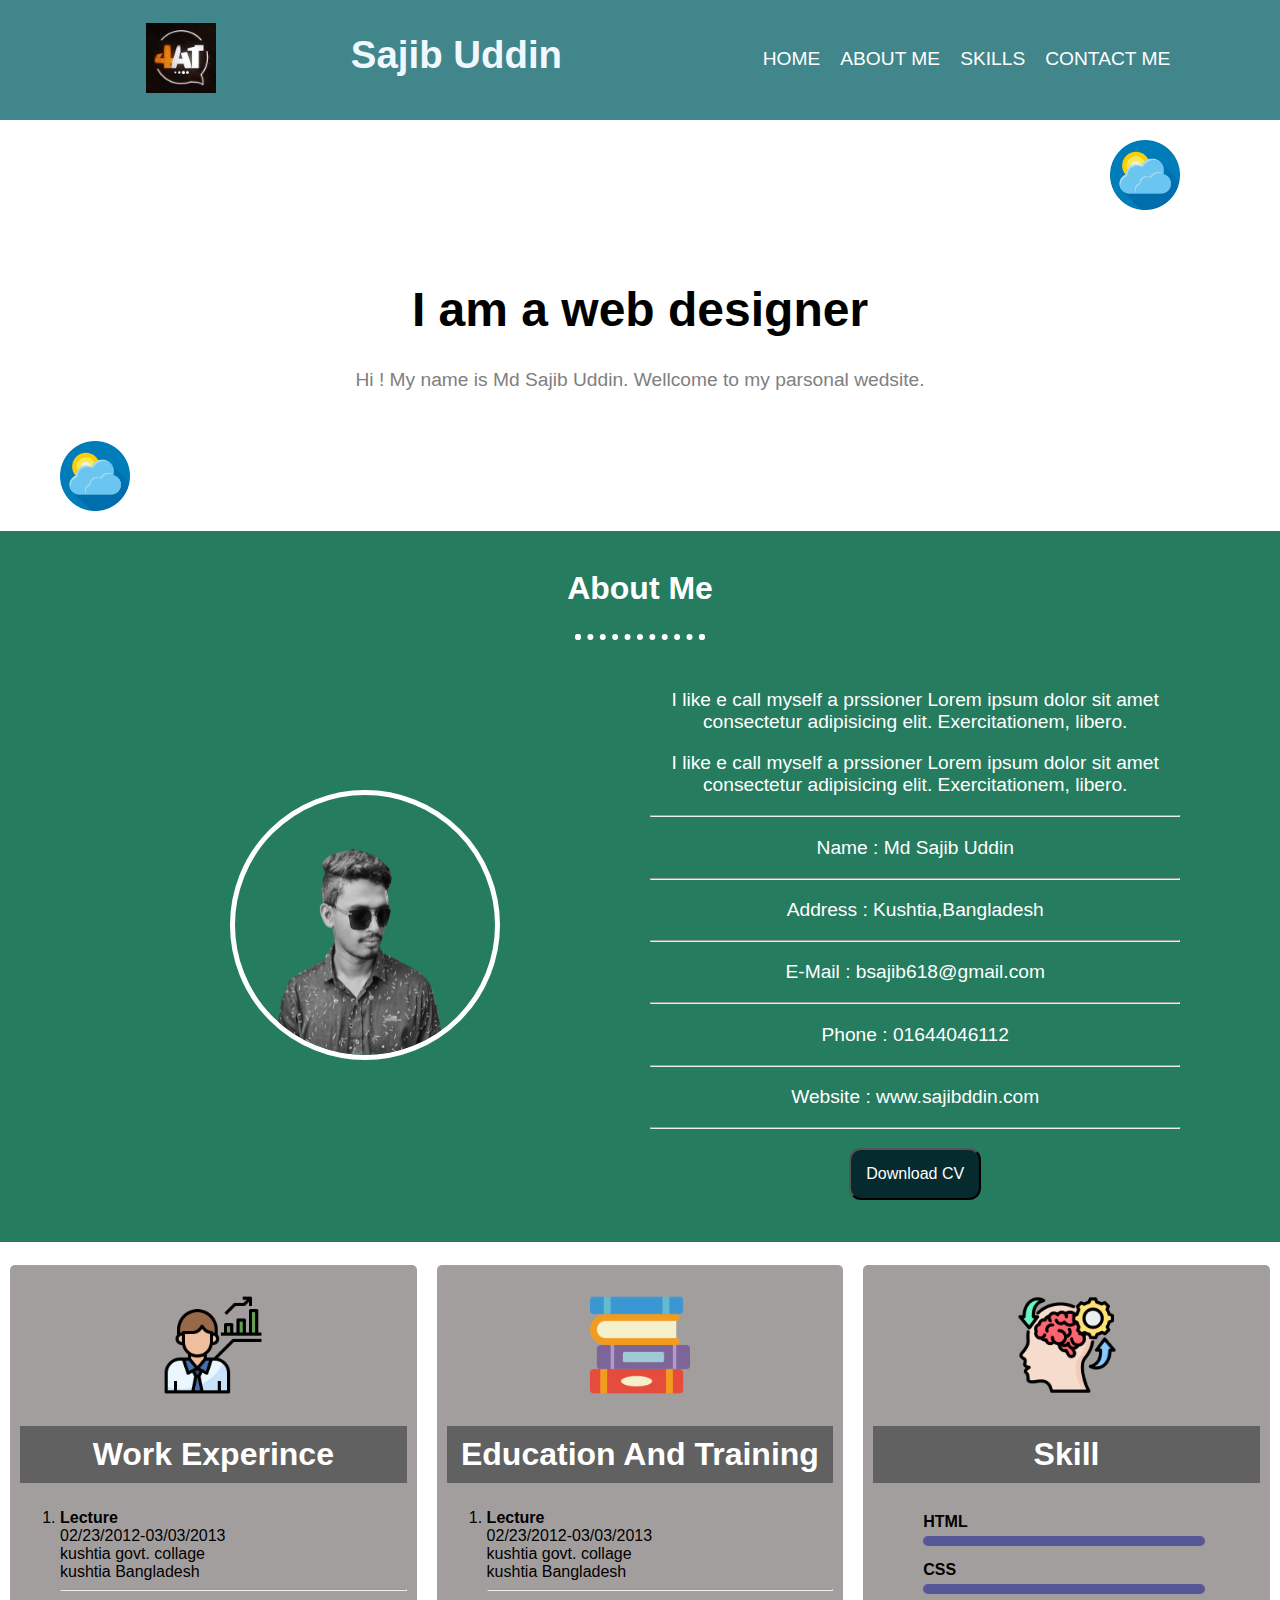
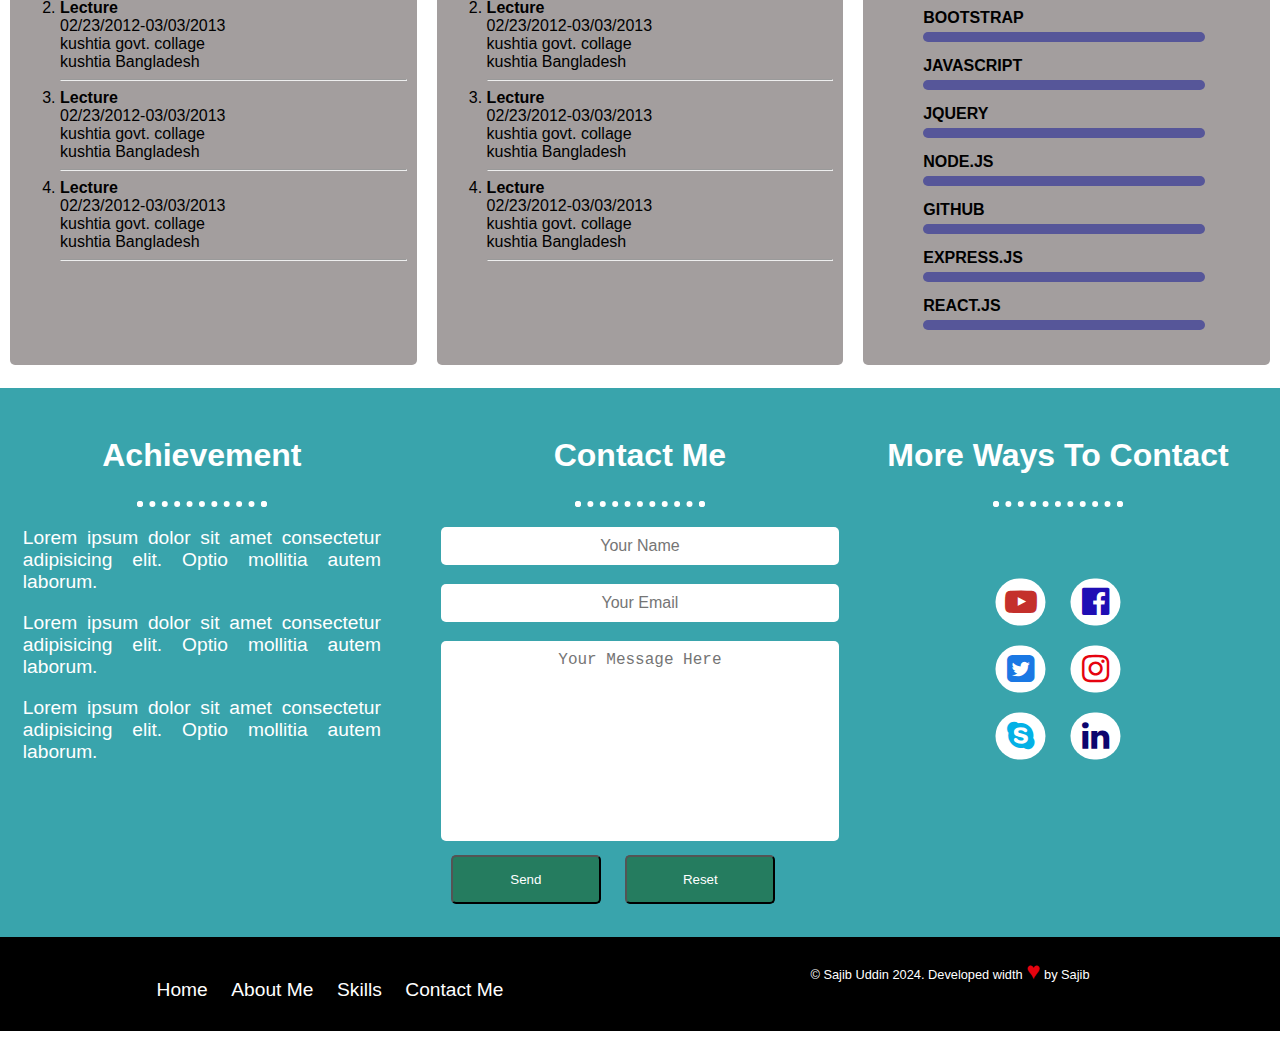
<file: index.html>
<!DOCTYPE html>
<html lang="en">
<head>
    <meta charset="UTF-8">
    <meta name="viewport" content="width=device-width, initial-scale=1.0">
    <title>portfolio</title>
    <!-- font awesomecdn -->
    <link rel="stylesheet" href="https://cdnjs.cloudflare.com/ajax/libs/font-awesome/4.7.0/css/font-awesome.min.css">
   
    <link rel="stylesheet" href="./mobile responsiv.css">
    <link rel="stylesheet" href="./laptop responsiv.css" media="screen and (min-width:992px)">
</head>
<body>

                                  <!-- navbar start  -->

    <div class="navbar">
        <div class="logo col-2">
            <img src="./unnamed.jpg" alt="logo" height="70px" width="70px">
        </div>
        <div class="nav-heading col-4">
            <h1>Sajib Uddin</h1>
        </div>
        <div class="nav-menu col-6">
            <a href="#">Home</a>
            <a href="#about-me-id">About Me</a>
            <a href="#skill">Skills</a>
            <a href="#contact">Contact Me</a>
        </div>
    </div>

                                      <!-- navbar end  -->



                                      <!-- profile start -->
    <div class="profile">
        <img class="top-weather-icon" src="./Weather-1024.webp"   alt="" height="70px" width="70px">

        <div class="profile-desc">
            <h1>I am a web designer</h1>
            <p>
                Hi ! My name is Md Sajib Uddin. Wellcome to my parsonal wedsite.
            </p>
        </div>
        <img class="bottom-weather-icon" src="./Weather-1024.webp" alt="" height="70px" width="70px">
    
    </div>
    

                                      <!-- profile end -->


                                      <!-- about me start -->

    <div class="about-me" id="about-me-id">
        <h2>About Me</h2>
        <hr class="dotted-hr">

        <div class="about-me-img col-6">
            <img src="./IMG_20231002_195712-removebg-preview.png" alt="">
            

            
                
        </div>

        <div class="about-me-desc col-6">
            <p>I like e call myself a prssioner Lorem ipsum dolor sit amet consectetur adipisicing elit. Exercitationem, libero.
        </p>
        <p>I like e call myself a prssioner Lorem ipsum dolor sit amet consectetur adipisicing elit. Exercitationem, libero.
            </p>
            <hr class="about-me-hr">
            <p>Name : Md Sajib Uddin</p>
            <hr class="about-me-hr">
            <p>Address : Kushtia,Bangladesh</p>
            <hr class="about-me-hr">
            <p>E-Mail : <a href="mailto:bsajib618@gmail.com
                "></a>bsajib618@gmail.com
            </p>
            <hr class="about-me-hr">

            <P>Phone : <a href="tel:+88o1644046112"></a>01644046112</P>
            <hr class="about-me-hr">
            <p>Website : <a href="#"></a>www.sajibddin.com</p>
            <hr class="about-me-hr">
            <p class="cv-button">
                <button>Download CV</button>
            </p>
        </div>
    </div>

                                      <!-- about me end -->

                        <!-- professional experince start  -->
<div class="professional-experince">


                <!-- work info start -->
    <div class="word-experince col-4">
        <div class="card">
            <div class="card-icon">
                <img src="./increase.png" alt="">
            </div>
            <div class="card-title">
                <h2>Work Experince</h2>
            </div>
            <div class="card-desc">
                <ol>
                    <li>
                        <strong>Lecture</strong> <br>
                        02/23/2012-03/03/2013 <br>
                        kushtia govt. collage <br>
                        kushtia Bangladesh <br>
                        <hr>
                    </li>
                    <li>
                        <strong>Lecture</strong> <br>
                        02/23/2012-03/03/2013 <br>
                        kushtia govt. collage <br>
                        kushtia Bangladesh <br>
                        <hr>
                    </li>
                    <li>
                        <strong>Lecture</strong> <br>
                        02/23/2012-03/03/2013 <br>
                        kushtia govt. collage <br>
                        kushtia Bangladesh <br>
                        <hr>
                    </li>
                    <li>
                        <strong>Lecture</strong> <br>
                        02/23/2012-03/03/2013 <br>
                        kushtia govt. collage <br>
                        kushtia Bangladesh <br>
                        <hr>
                    </li>
                </ol>
            </div>
        </div>
    </div>
            <!-- work info end-->


                <!-- education info start-->
    <div class="education-experince col-4">
        <div class="card">
            <div class="card-icon">
                <img src="./book-stack.png" alt="">
            </div>
            <div class="card-title">
                <h2>Education And Training</h2>
            </div>
            <div class="card-desc">
                <ol>
                    <li>
                        <strong>Lecture</strong> <br>
                        02/23/2012-03/03/2013 <br>
                        kushtia govt. collage <br>
                        kushtia Bangladesh <br>
                        <hr>
                    </li>
                    <li>
                        <strong>Lecture</strong> <br>
                        02/23/2012-03/03/2013 <br>
                        kushtia govt. collage <br>
                        kushtia Bangladesh <br>
                        <hr>
                    </li>
                    <li>
                        <strong>Lecture</strong> <br>
                        02/23/2012-03/03/2013 <br>
                        kushtia govt. collage <br>
                        kushtia Bangladesh <br>
                        <hr>
                    </li>
                    <li>
                        <strong>Lecture</strong> <br>
                        02/23/2012-03/03/2013 <br>
                        kushtia govt. collage <br>
                        kushtia Bangladesh <br>
                        <hr>
                    </li>
                </ol>
            </div>
        </div>
    </div>
                <!-- education info end-->


                <!-- skill info start-->
    <div id="skill" class="skill-experince col-4">
        <div class="card">
            <div class="card-icon">
                <img src="./learning.png" alt="">
            </div>
            <div class="card-title">
                <h2>Skill</h2>
            </div>
            <div class="card-desc">
                <div class="skills-container">
                    <ul>
                        <li class="html">HTML</li>
                        <li class="css">CSS</li>
                        <li class="bootstrap">Bootstrap</li>
                        <li class="js">JavaScript</li>
                        <li class="jquery">Jquery</li>
                        <li class="node">Node.js</li>
                        <li class="git">GitHub</li>
                        <li class="express">Express.js</li>
                        <li class="react">React.js</li>
                    </ul>
                </div>
            </div>
        </div>
    </div>
                <!-- skill info end-->
</div>
                        <!-- professional experince end -->

                        <!-- achievement-contact start -->

<div class="achievement-contact">
    <div class="achievement col-4">
        <h2>Achievement</h2>
        <hr class="dotted-hr">
        <p>Lorem ipsum dolor sit amet consectetur adipisicing elit. Optio mollitia autem laborum.</p>
        <p>Lorem ipsum dolor sit amet consectetur adipisicing elit. Optio mollitia autem laborum.</p>
        <p>Lorem ipsum dolor sit amet consectetur adipisicing elit. Optio mollitia autem laborum.</p>
    </div>
    <!-- cntact -->
    <div id="contact" class="Contact col-4">
        <h2>Contact Me</h2>
        <hr class="dotted-hr">
        <form action="mailto:sajibuddin18992@gmail.com" method="post" enctype="text/plain">
            <p>
                <input type="text" placeholder="Your Name" name="Name"> 
            </p>
            <p>
                <input type="email" placeholder="Your Email" name="email"> 
            </p>
            <textarea name="message" id="" cols="30" rows="10" placeholder="Your Message Here"></textarea>
            <button type="submit">Send</button>
            <button type="reset">Reset</button>


        </form>
    </div>
    <!-- contact links -->
    <div class="contact-links col-4">
        <h2>More Ways To Contact</h2>
        <hr class="dotted-hr">
        <div class="media-button">

            <!-- youtube -->
            <button class="btn"><i class="fa fa-youtube-play" aria-hidden="true" style="color: #c4302b;" onclick="window.open('http://www.youtube.com/@itssajib5603')" class="request-callback"></i></button>

            <!-- facebook -->

            <button class="btn"><i class="fa fa-facebook-official" aria-hidden="true" style="color: #1f0eb4;" onclick="window.open('https://www.facebook.com/mdsajibhasin394?mibextid=JRoKGi')" class="request-callback"></i></button>

            <!-- twitter -->
            <button class="btn"><i class="fa fa-twitter-square" aria-hidden="true" style="color: #1a78e4;" onclick="window.open('https://twitter.com/Sajib46174380')" class="request-callback"></i></button>

            <!-- instagram -->
            <button class="btn"><i class="fa fa-instagram" aria-hidden="true" style="color: #e6030f;" onclick="window.open('https://instagram.com/sajibuddinbiswas')" class="request-callback"></i></button>

            <!-- skype -->

            <button class="btn"><i class="fa fa-skype" aria-hidden="true" style="color: #03b1e6;" onclick="window.open('')" class="request-callback"></i></button>

            <!-- linkdin -->
            <button class="btn"><i class="fa fa-linkedin" aria-hidden="true" style="color: #0c056e;" onclick="window.open('')" class="request-callback"></i></button>
        </div>
    </div>

</div>


                        <!-- achievement-contact end -->

                        <!-- footer stard here -->

<div class="footer">
    <div class="footer-menu col-6">
        <a href="#">Home</a>
            <a href="#about-me-id">About Me</a>
            <a href="#skill">Skills</a>
            <a href="#contact">Contact Me</a>
    </div>
    <div class="footer-desc">
        &copy; Sajib Uddin 2024. Developed width <span style="color:#e6030f; font-size: 1.5rem;">♥</span> by Sajib
    </div>

</div>

                        <!-- footer end here -->
    
</body>
</html>
</file>
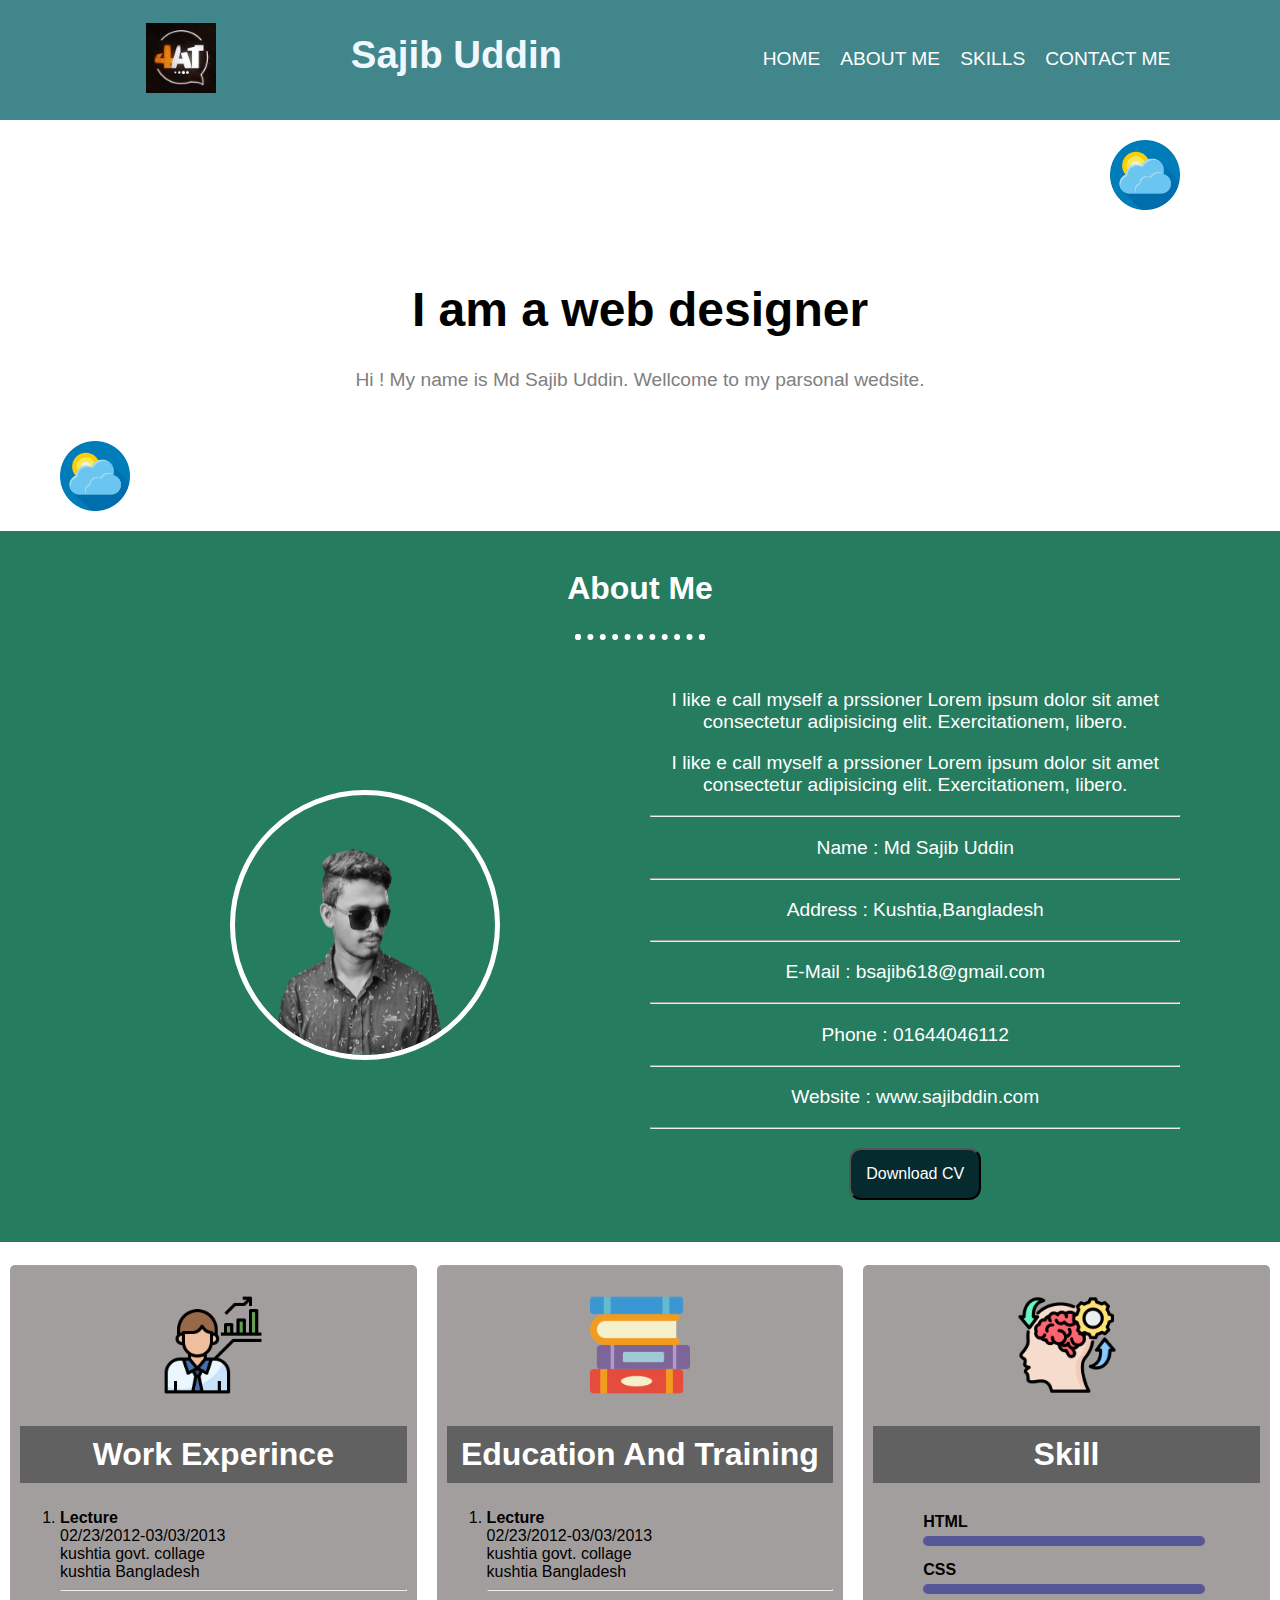
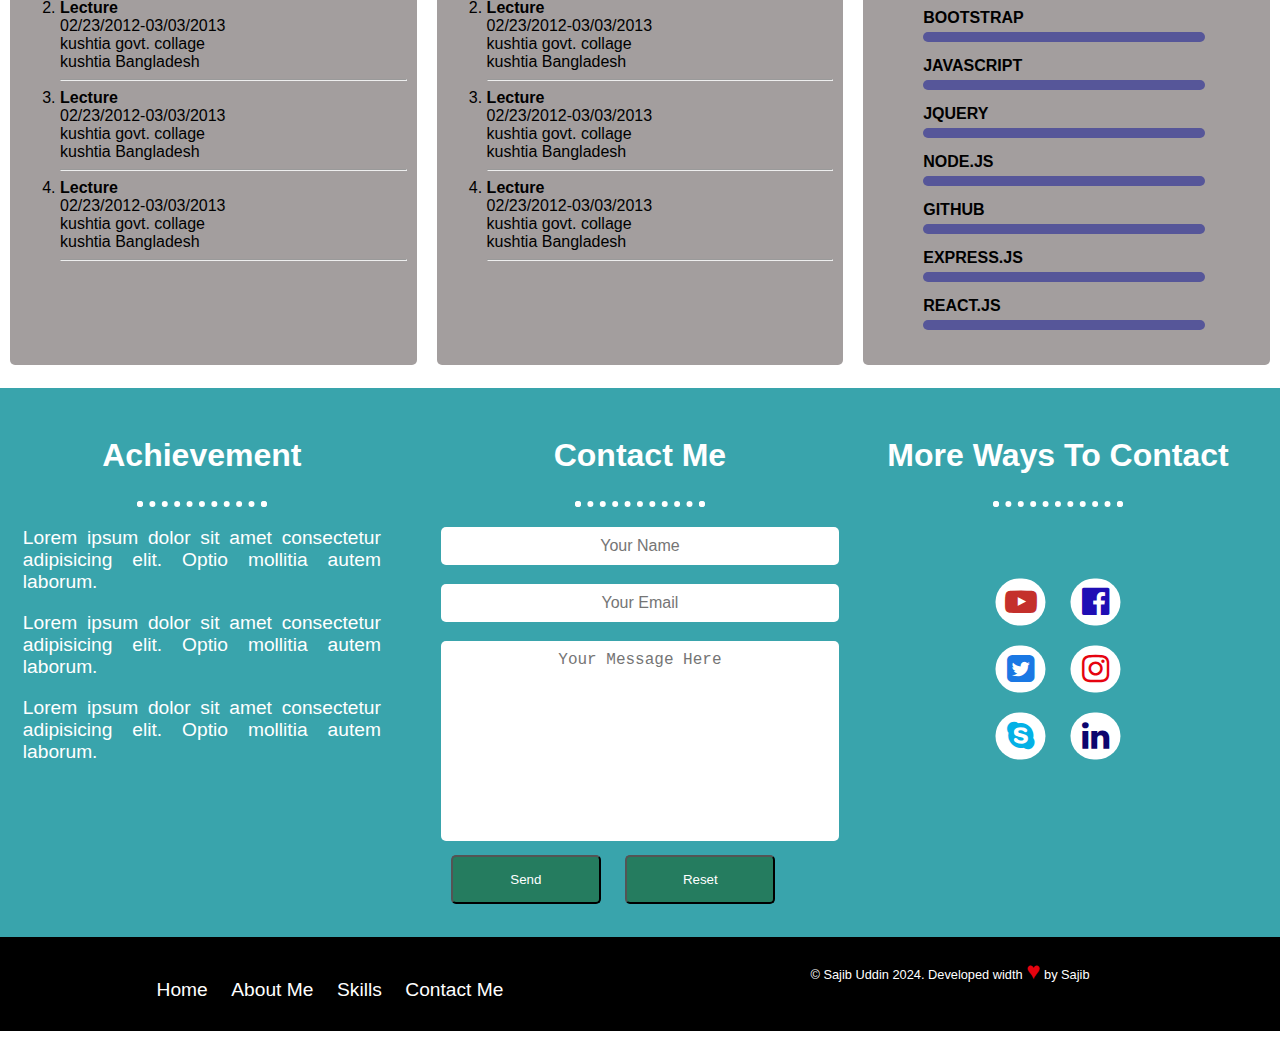
<file: portfolio.html>
<!DOCTYPE html>
<html lang="en">
<head>
    <meta charset="UTF-8">
    <meta name="viewport" content="width=device-width, initial-scale=1.0">
    <title>portfolio</title>
    <!-- font awesomecdn -->
    <link rel="stylesheet" href="https://cdnjs.cloudflare.com/ajax/libs/font-awesome/4.7.0/css/font-awesome.min.css">
   
    <link rel="stylesheet" href="./mobile responsiv.css">
    <link rel="stylesheet" href="./laptop responsiv.css" media="screen and (min-width:992px)">
</head>
<body>

                                  <!-- navbar start  -->

    <div class="navbar">
        <div class="logo col-2">
            <img src="./unnamed.jpg" alt="logo" height="70px" width="70px">
        </div>
        <div class="nav-heading col-4">
            <h1>Sajib Uddin</h1>
        </div>
        <div class="nav-menu col-6">
            <a href="#">Home</a>
            <a href="#about-me-id">About Me</a>
            <a href="#skill">Skills</a>
            <a href="#contact">Contact Me</a>
        </div>
    </div>

                                      <!-- navbar end  -->



                                      <!-- profile start -->
    <div class="profile">
        <img class="top-weather-icon" src="./Weather-1024.webp"   alt="" height="70px" width="70px">

        <div class="profile-desc">
            <h1>I am a web designer</h1>
            <p>
                Hi ! My name is Md Sajib Uddin. Wellcome to my parsonal wedsite.
            </p>
        </div>
        <img class="bottom-weather-icon" src="./Weather-1024.webp" alt="" height="70px" width="70px">
    
    </div>
    

                                      <!-- profile end -->


                                      <!-- about me start -->

    <div class="about-me" id="about-me-id">
        <h2>About Me</h2>
        <hr class="dotted-hr">

        <div class="about-me-img col-6">
            <img src="./IMG_20231002_195712-removebg-preview.png" alt="">
            

            
                
        </div>

        <div class="about-me-desc col-6">
            <p>I like e call myself a prssioner Lorem ipsum dolor sit amet consectetur adipisicing elit. Exercitationem, libero.
        </p>
        <p>I like e call myself a prssioner Lorem ipsum dolor sit amet consectetur adipisicing elit. Exercitationem, libero.
            </p>
            <hr class="about-me-hr">
            <p>Name : Md Sajib Uddin</p>
            <hr class="about-me-hr">
            <p>Address : Kushtia,Bangladesh</p>
            <hr class="about-me-hr">
            <p>E-Mail : <a href="mailto:bsajib618@gmail.com
                "></a>bsajib618@gmail.com
            </p>
            <hr class="about-me-hr">

            <P>Phone : <a href="tel:+88o1644046112"></a>01644046112</P>
            <hr class="about-me-hr">
            <p>Website : <a href="#"></a>www.sajibddin.com</p>
            <hr class="about-me-hr">
            <p class="cv-button">
                <button>Download CV</button>
            </p>
        </div>
    </div>

                                      <!-- about me end -->

                        <!-- professional experince start  -->
<div class="professional-experince">


                <!-- work info start -->
    <div class="word-experince col-4">
        <div class="card">
            <div class="card-icon">
                <img src="./increase.png" alt="">
            </div>
            <div class="card-title">
                <h2>Work Experince</h2>
            </div>
            <div class="card-desc">
                <ol>
                    <li>
                        <strong>Lecture</strong> <br>
                        02/23/2012-03/03/2013 <br>
                        kushtia govt. collage <br>
                        kushtia Bangladesh <br>
                        <hr>
                    </li>
                    <li>
                        <strong>Lecture</strong> <br>
                        02/23/2012-03/03/2013 <br>
                        kushtia govt. collage <br>
                        kushtia Bangladesh <br>
                        <hr>
                    </li>
                    <li>
                        <strong>Lecture</strong> <br>
                        02/23/2012-03/03/2013 <br>
                        kushtia govt. collage <br>
                        kushtia Bangladesh <br>
                        <hr>
                    </li>
                    <li>
                        <strong>Lecture</strong> <br>
                        02/23/2012-03/03/2013 <br>
                        kushtia govt. collage <br>
                        kushtia Bangladesh <br>
                        <hr>
                    </li>
                </ol>
            </div>
        </div>
    </div>
            <!-- work info end-->


                <!-- education info start-->
    <div class="education-experince col-4">
        <div class="card">
            <div class="card-icon">
                <img src="./book-stack.png" alt="">
            </div>
            <div class="card-title">
                <h2>Education And Training</h2>
            </div>
            <div class="card-desc">
                <ol>
                    <li>
                        <strong>Lecture</strong> <br>
                        02/23/2012-03/03/2013 <br>
                        kushtia govt. collage <br>
                        kushtia Bangladesh <br>
                        <hr>
                    </li>
                    <li>
                        <strong>Lecture</strong> <br>
                        02/23/2012-03/03/2013 <br>
                        kushtia govt. collage <br>
                        kushtia Bangladesh <br>
                        <hr>
                    </li>
                    <li>
                        <strong>Lecture</strong> <br>
                        02/23/2012-03/03/2013 <br>
                        kushtia govt. collage <br>
                        kushtia Bangladesh <br>
                        <hr>
                    </li>
                    <li>
                        <strong>Lecture</strong> <br>
                        02/23/2012-03/03/2013 <br>
                        kushtia govt. collage <br>
                        kushtia Bangladesh <br>
                        <hr>
                    </li>
                </ol>
            </div>
        </div>
    </div>
                <!-- education info end-->


                <!-- skill info start-->
    <div id="skill" class="skill-experince col-4">
        <div class="card">
            <div class="card-icon">
                <img src="./learning.png" alt="">
            </div>
            <div class="card-title">
                <h2>Skill</h2>
            </div>
            <div class="card-desc">
                <div class="skills-container">
                    <ul>
                        <li class="html">HTML</li>
                        <li class="css">CSS</li>
                        <li class="bootstrap">Bootstrap</li>
                        <li class="js">JavaScript</li>
                        <li class="jquery">Jquery</li>
                        <li class="node">Node.js</li>
                        <li class="git">GitHub</li>
                        <li class="express">Express.js</li>
                        <li class="react">React.js</li>
                    </ul>
                </div>
            </div>
        </div>
    </div>
                <!-- skill info end-->
</div>
                        <!-- professional experince end -->

                        <!-- achievement-contact start -->

<div class="achievement-contact">
    <div class="achievement col-4">
        <h2>Achievement</h2>
        <hr class="dotted-hr">
        <p>Lorem ipsum dolor sit amet consectetur adipisicing elit. Optio mollitia autem laborum.</p>
        <p>Lorem ipsum dolor sit amet consectetur adipisicing elit. Optio mollitia autem laborum.</p>
        <p>Lorem ipsum dolor sit amet consectetur adipisicing elit. Optio mollitia autem laborum.</p>
    </div>
    <!-- cntact -->
    <div id="contact" class="Contact col-4">
        <h2>Contact Me</h2>
        <hr class="dotted-hr">
        <form action="mailto:sajibuddin18992@gmail.com" method="post" enctype="text/plain">
            <p>
                <input type="text" placeholder="Your Name" name="Name"> 
            </p>
            <p>
                <input type="email" placeholder="Your Email" name="email"> 
            </p>
            <textarea name="message" id="" cols="30" rows="10" placeholder="Your Message Here"></textarea>
            <button type="submit">Send</button>
            <button type="reset">Reset</button>


        </form>
    </div>
    <!-- contact links -->
    <div class="contact-links col-4">
        <h2>More Ways To Contact</h2>
        <hr class="dotted-hr">
        <div class="media-button">

            <!-- youtube -->
            <button class="btn"><i class="fa fa-youtube-play" aria-hidden="true" style="color: #c4302b;" onclick="window.open('http://www.youtube.com/@itssajib5603')" class="request-callback"></i></button>

            <!-- facebook -->

            <button class="btn"><i class="fa fa-facebook-official" aria-hidden="true" style="color: #1f0eb4;" onclick="window.open('https://www.facebook.com/mdsajibhasin394?mibextid=JRoKGi')" class="request-callback"></i></button>

            <!-- twitter -->
            <button class="btn"><i class="fa fa-twitter-square" aria-hidden="true" style="color: #1a78e4;" onclick="window.open('https://twitter.com/Sajib46174380')" class="request-callback"></i></button>

            <!-- instagram -->
            <button class="btn"><i class="fa fa-instagram" aria-hidden="true" style="color: #e6030f;" onclick="window.open('https://instagram.com/sajibuddinbiswas')" class="request-callback"></i></button>

            <!-- skype -->

            <button class="btn"><i class="fa fa-skype" aria-hidden="true" style="color: #03b1e6;" onclick="window.open('')" class="request-callback"></i></button>

            <!-- linkdin -->
            <button class="btn"><i class="fa fa-linkedin" aria-hidden="true" style="color: #0c056e;" onclick="window.open('')" class="request-callback"></i></button>
        </div>
    </div>

</div>


                        <!-- achievement-contact end -->

                        <!-- footer stard here -->

<div class="footer">
    <div class="footer-menu col-6">
        <a href="#">Home</a>
            <a href="#about-me-id">About Me</a>
            <a href="#skill">Skills</a>
            <a href="#contact">Contact Me</a>
    </div>
    <div class="footer-desc">
        &copy; Sajib Uddin 2024. Developed width <span style="color:#e6030f; font-size: 1.5rem;">♥</span> by Sajib
    </div>

</div>

                        <!-- footer end here -->
    
</body>
</html>
</file>
<file: mobile responsiv.css>
*{
    box-sizing: border-box;
}
body{
    margin: 0;
    font-family: Arial, Helvetica, sans-serif;
}

a{
    color: rgb(255, 255, 255);
    font-size: 1.2rem;
    text-decoration: none;
}
 p{
    font-size: 1.2rem;
    text-align: justify;
 }
 
h1{
    font-size: 2.4rem;
    text-align: center;
}
h2{
    font-size: 2rem;
    text-align: center;
}
.dotted-hr{
    border: 6px dotted white;
    border-bottom: none;
    margin: 20px auto;
    width: 130px;
}

                                     /* navbar style start */


/* for leptop */
[class*="col-"]{
    float: left;
    padding: 10px;
}
/* for mobile */
[class*="col-"]{
    width: 100%;
}
.navbar{
    background-color: #40868b;
    padding: 1% 7%;
    text-align: center;
}
.navbar h1{
    color: aliceblue;
    margin: 0;
    padding-top: 10px;
}

.nav-menu{
    display: flex;
    flex-direction: column;
    text-transform: uppercase;
}
.navbar::after{
    content: '';
    clear: both;
    display: table;
}
.nav-menu a{
    background-color: #0c6168;
    border-radius: 10px;
    margin: 7px;
    padding: 10px;
}

.nav-menu a:hover{
    background-color: gray;
}


                                 /* navbar style end */


                                 /* profile style start */
.profile{
    padding: 130px 10px;
    text-align: center;
    position: relative;
}
/* icon top */
.profile .top-weather-icon{
    position: absolute;
    right: 60px;
    top: 20px;
    transition: transform 2s;
}
.profile .top-weather-icon:hover{
   transform: rotate(360deg);
}
/* icon bottom */
.profile .bottom-weather-icon{
    position: absolute;
    left: 60px;
    
    transition: transform 2s;
}
.profile .bottom-weather-icon:hover{
   transform: rotate(360deg);
}
.profile-desc h1{
    font-family: Arial, Helvetica, sans-serif;
    font-size: 3rem;
}
.profile-desc p{
    color: gray;
    text-align: center;
    width: 90%;
    margin: 0 auto 20px auto;
}
.profile::after{
    display: table;
    content: '';
    clear: both;
}
                                /* profile style end  */

                                /* about me style start */

.about-me{
    background-color: #257c5f;
    padding: 1% 7%;
    color: rgb(255, 255, 255);
    text-align: center;
    font-family: Arial, Helvetica, sans-serif;
}
.about-me::after{
    clear: both;
    display: table;
    content: '';
}
.about-me-img img{
    border: 5px solid white;
    border-radius: 50%;
    height: 200px;
    width: 200px;
}
.about-me p{
    text-align: center;
}
.about-me a{
    font-size: 1.2rem;

}
.cv-button button{
    background-color: #052b2f;
    color: white;
    
    border-radius: 12px;
    padding: 15px;
    font-size: 1rem;
    text-align: center;
    cursor: pointer;
}
                                /* about me style end */


                        /* professional-experience start */
.professional-experince{
    padding: 1% 0;
}
.professional-experince .card{
    background-color: #a39e9e;
    border-radius: 5px;
    padding: 10px;
    transition: 0.3s;
    height: 700px;
}
.professional-experince .card:hover{
    box-shadow: 0px 4px 8px 5px black;
}
.professional-experince .card::after{
    display: table;
    content: '';
    clear: both;
}
.card-icon{
    text-align: center;
}
.card-icon img{
    margin-top: 20px;
    width: 100px;
}  
.rounded-img{
    border: 5px solid white;
    border-radius: 50%;
    padding: 10px;
}
.card-title h2{
    background-color: #616161;
    color: white;
    padding: 10px;
    text-align: center;
}                  
                         /* professional-experience end */

                /* skills style stard */
.skills-container{
    padding-right: 45px;
}
.skills-container li{
    list-style: none;
    font-weight: bold;
    margin: 30px 10px;
    text-transform: uppercase;
    position: relative;
}
.skills-container li::before{
    content: '';
    position: absolute;
    top:calc(100% + 5px) ;
    left: 0;
    width: 100%;
    height: 10px;
    border-radius: 10px;
    background-color: rgb(86,86,153,5);
}
.skills-container li::after{
    content: '';
    position: absolute;
    top:calc(100% + 5px) ;
    left: 0;
    
    width: 0%;
    height: 10px;
    border-radius: 10px;
    background-color: rgb(0, 0, 236);

    animation-duration: 5s;
    animation-delay:2;
    animation-timing-function: linear;
    animation-fill-mode:forwards ;
    animation-iteration-count:1;
}

.skills-container li.html::after{
    animation-name: html;
}
@keyframes html{
    100%{
        width: 90%;
        background-color: rgb(0, 47, 255);
    }
}
.skills-container li.bootstrap::after{
    animation-name: bootstrap;
}
@keyframes bootstrap{
    100%{
        width: 10%;
        background-color: rgb(255, 0, 0);
    }
}
.skills-container li.css::after{
    animation-name: css;
}
@keyframes css{
    100%{
        width: 50%;
        background-color: rgb(1, 255, 14);
    }
}
.skills-container li.js::after{
    animation-name: js;
}
@keyframes js{
    100%{
        width: 10%;
        background-color: rgb(255, 0, 0);
    }
}
.skills-container li.jquery::after{
    animation-name: jquery;
}
@keyframes jquery{
    100%{
        width: 10%;
        background-color: rgb(255, 0, 0);
    }
}
.skills-container li.node::after{
    animation-name: node;
}
@keyframes node{
    100%{
        width: 10%;
        background-color: rgb(255, 0, 0);
    }
}
.skills-container li.git::after{
    animation-name: git;
}
@keyframes git{
    100%{
        width: 10%;
        background-color: rgb(255, 0, 0);
    }
}
.skills-container li.express::after{
    animation-name: express;
}
@keyframes express{
    100%{
        width: 10%;
        background-color: rgb(255, 0, 0);
    }
}
.skills-container li.react::after{
    animation-name: react;
}
@keyframes react{
    100%{
        width: 10%;
        background-color: rgb(255, 0, 0);
    }
}
.professional-experince::after{
    display: table;
    clear: both;
    content: '';
}
                /* skills style end */


                /* achievement-content style start */
.achievement-contact{
    padding: 1%;
    background-color: #39a4ac;
    color: white;
}
.Contact{
    align-items: center;
}
.Contact input, textarea{
    width: 100%;
    padding: 10px;
    font-size: 1rem;
    text-align: center;
    border: none;
    border-radius: 5px;
    resize: none;
}
.Contact button{
    border-radius: 5px;
    margin: 30px 0;
    margin: 0 auto;
    
    cursor: pointer;
    padding: 15px;
    background-color: #257c5f;
    color: white;
    margin: 10px;
    width: 100px;
}
.achievement-contact::after{
    display: table;
    clear: both;
    content: '';
}
                /* achievement-content style end */

                /* more ways to contact me style stard */
.contact-links{
    text-align: center;
}
.media-button .btn{
    border: none;
    border-radius: 25px;
    cursor: pointer;
    font-size: 32px;
    padding: 5px;
    margin: 10px;
    width: 50px;
    background-color: white;
}
.btn:hover{
    background-color: gray;
}
                /* more ways to contact me style end */


                /* footer style stard  */

.footer{
    background-color: black;
    color: white;
    padding: 20px;
    text-align: center;
    font-size: 0.8rem;
}
.footer-menu a{
    display: block;
    margin: 15px 0;
}
.footer-menu a:hover{
color: rgb(255, 0, 76);

}
.footer::after{
    content: '';
    display: table;
    clear: both;
}
                /* footer style end  */
</file>
<file: laptop responsiv.css>
.col-1 {width: 8.33%;}
.col-2 {width: 16.66%;}
.col-3 {width: 25%;}
.col-4 {width: 33.33%;}
.col-5 {width: 41.66%;}
.col-6 {width: 50%;}
.col-7 {width: 58.33%;}
.col-8 {width: 66.66%;}
.col-9 {width: 75%;}
.col-10 {width: 83.33%;}
.col-11 {width: 91.66%;}
.col-12 {width: 100%;}
                                /* navber style start */
.nav-logo{
    text-align: left;
}
.nav-heading{
    text-align: right;
}
.nav-menu{
    flex-direction: row;
    justify-content: flex-end;
}
.nav-menu a{
    padding: 5px 10px;
    margin: 20px 0;
    background-color: transparent;
}
                                /* navber style end */

                                /* profiele style stard */
.profile .top-weather-icon{
    position: absolute;
    right: 100px;
    top: 20px;
    transition:width transform 2s;
}
.profile .top-weather-icon:hover{
   transform: rotate(360deg);
   
}

.profile .bottom-weather-icon{
    position: absolute;
    left: 60px;
    bottom: 20px;
    transition: transform 2s;
}
.profile .bottom-weather-icon:hover{
   transform: rotate(360deg);
}

.profile-desc p{
    color: gray;
    text-align: center;
    width: 50%;
    margin: 0 auto;
    margin-bottom: 10px ;
}
                                /* profile style end */

                                /* about me start */
.about-me-img{
    margin-top: 120px;
}
.about-me-img img{
    height:270px;
    width: 270px;

}
.about-me-desc{
    text-align: left;
}
                                /* about me end*/

                                /* achievement-content style start */
.achievement{
    padding-right: 50px;
}
.Contact button{
    
    width: 150px;
}
.contact-links{
    position: relative;
}
.media-button{
    position: absolute;
    left: 50%;
    top: 50%;
    transform: translate(-50%,-50%);
    margin-top: 200px;
}

                /* achievement-content style end */

                /* footer style stard  */

.footer-menu{
    margin-top: 12px;
}
.footer-menu a{
    display: inline;
    margin: 10px;
    
}
                /* footer style end  */
</file>
